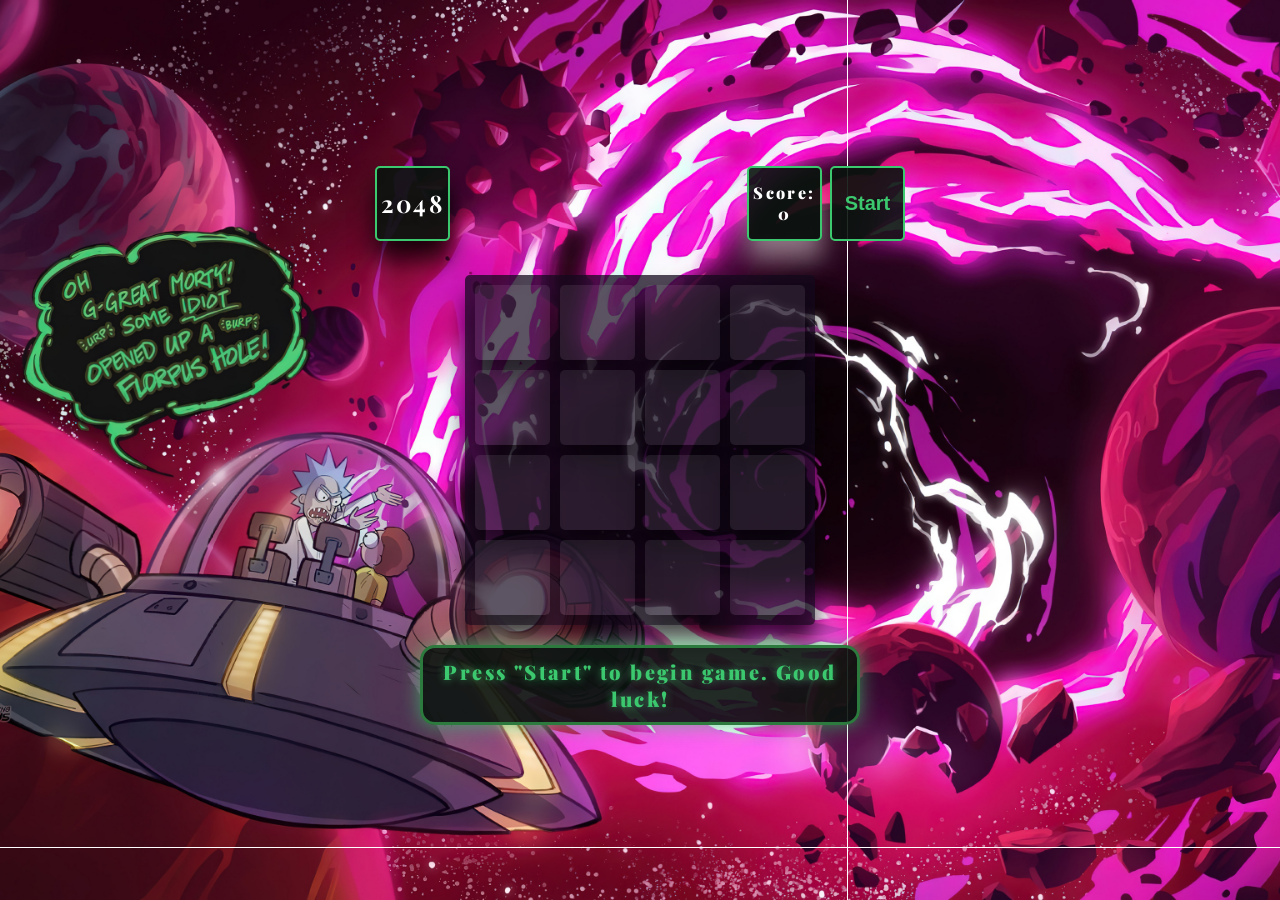
<file: index.html>
<!doctype html><html lang="en"><head><meta charset="utf-8"><meta name="viewport" content="width=device-width, initial-scale=1.0"><title>2048</title><link rel="stylesheet" href="index.5a8c3506.css"><link rel="preconnect" href="https://fonts.googleapis.com"><link rel="preconnect" href="https://fonts.gstatic.com" crossorigin><link href="https://fonts.googleapis.com/css2?family=Permanent+Marker&family=Playfair+Display:ital,wght@0,400..900;1,400..900&family=Raleway:ital,wght@0,100..900;1,100..900&display=swap" rel="stylesheet"></head><body> <div class="container"> <div class="game-header"> <h1>2048</h1> <div class="controls"> <p class="info"> Score: <span class="game-score">0</span> </p> <button class="button start">Start</button> </div> </div> <table class="game-field"> <tbody> <tr class="field-row"> <td class="field-cell"></td> <td class="field-cell"></td> <td class="field-cell"></td> <td class="field-cell"></td> </tr> <tr class="field-row"> <td class="field-cell"></td> <td class="field-cell"></td> <td class="field-cell"></td> <td class="field-cell"></td> </tr> <tr class="field-row"> <td class="field-cell"></td> <td class="field-cell"></td> <td class="field-cell"></td> <td class="field-cell"></td> </tr> <tr class="field-row"> <td class="field-cell"></td> <td class="field-cell"></td> <td class="field-cell"></td> <td class="field-cell"></td> </tr> </tbody> </table> <div class="message-container"> <p class="hidden message message-lose">You lose! Restart the game?</p> <p class="hidden message message-win">Winner! Congrats! You did it!</p> <p class="hidden message message-playing">Keep going to reach 2048!</p> <p class="message message-start"> Press "Start" to begin game. Good luck! </p> </div> </div> <script src="index.38645513.js" type="module"></script><script src="index.fa5b9f0c.js" nomodule defer></script> </body></html>
</file>
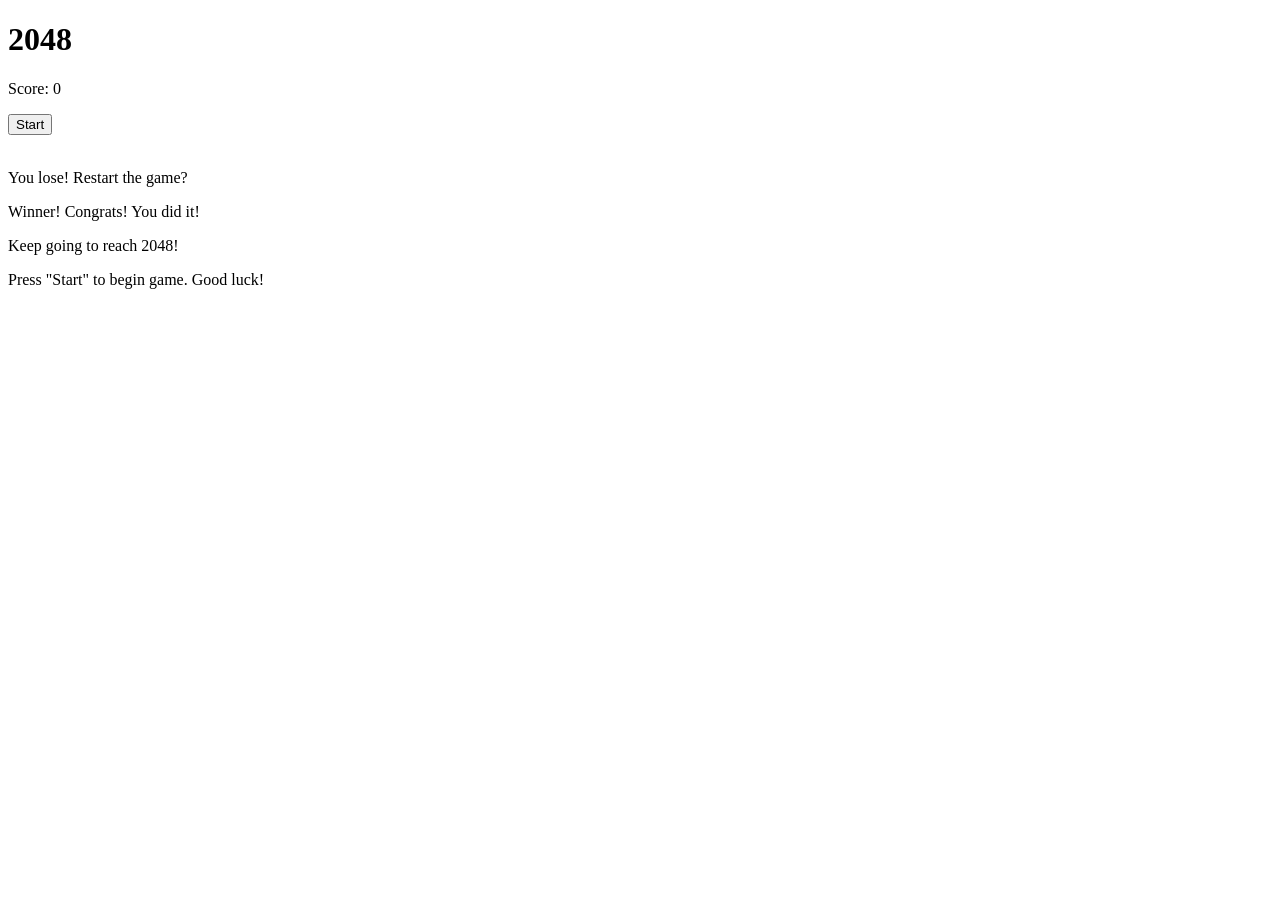
<file: src/index.html>
<!doctype html>
<html lang="en">
  <head>
    <meta charset="UTF-8" />
    <meta
      name="viewport"
      content="width=device-width, initial-scale=1.0"
    />
    <title>2048</title>
    <link
      rel="stylesheet"
      href="./styles/main.scss"
    />
    <link
      rel="preconnect"
      href="https://fonts.googleapis.com"
    />
    <link
      rel="preconnect"
      href="https://fonts.gstatic.com"
      crossorigin="anonymous"
    />
    <link
      href="https://fonts.googleapis.com/css2?family=Permanent+Marker&family=Playfair+Display:ital,wght@0,400..900;1,400..900&family=Raleway:ital,wght@0,100..900;1,100..900&display=swap"
      rel="stylesheet"
    />
  </head>
  <body>
    <div class="container">
      <div class="game-header">
        <h1>2048</h1>
        <div class="controls">
          <p class="info">
            Score:
            <span class="game-score">0</span>
          </p>
          <button class="button start">Start</button>
        </div>
      </div>

      <table class="game-field">
        <tbody>
          <tr class="field-row">
            <td class="field-cell"></td>
            <td class="field-cell"></td>
            <td class="field-cell"></td>
            <td class="field-cell"></td>
          </tr>

          <tr class="field-row">
            <td class="field-cell"></td>
            <td class="field-cell"></td>
            <td class="field-cell"></td>
            <td class="field-cell"></td>
          </tr>

          <tr class="field-row">
            <td class="field-cell"></td>
            <td class="field-cell"></td>
            <td class="field-cell"></td>
            <td class="field-cell"></td>
          </tr>

          <tr class="field-row">
            <td class="field-cell"></td>
            <td class="field-cell"></td>
            <td class="field-cell"></td>
            <td class="field-cell"></td>
          </tr>
        </tbody>
      </table>

      <div class="message-container">
        <p class="message message-lose hidden">You lose! Restart the game?</p>
        <p class="message message-win hidden">Winner! Congrats! You did it!</p>
        <p class="message message-playing hidden">Keep going to reach 2048!</p>
        <p class="message message-start">
          Press "Start" to begin game. Good luck!
        </p>
      </div>
    </div>
    <script
      src="scripts/main.js"
      type="module"
    ></script>
  </body>
</html>
</file>
<file: index.5a8c3506.css>
@keyframes scale-tile{0%{transform:scale(0)}to{transform:scale(1)}}@keyframes start-game-appearance{0%{opacity:0;transform:translateY(-50%)}to{opacity:1;transform:translateY(0)}}@keyframes bgc-image-appear{0%{opacity:0}to{opacity:1}}body{letter-spacing:.1em;-ms-flex-pack:center;justify-content:center;-ms-flex-align:center;align-items:center;min-height:100vh;margin:0;font-family:Playfair Display,serif;font-size:24px;font-weight:900;display:-ms-flexbox;display:flex;position:relative;overflow:hidden}@media (max-width:600px){body{-ms-flex-align:start;align-items:flex-start;padding-top:20px}}body:before{content:"";z-index:-1;background-image:url(rick-and-morty-bgc.fcca3b9e.jpg);background-position:50%;background-repeat:no-repeat;background-size:cover;animation:1.5s ease-out bgc-image-appear;position:fixed;top:0;bottom:0;left:0;right:0}@media (max-width:600px){body:before{background-position:35%}}.field-cell{box-sizing:border-box;text-align:center;-webkit-user-select:none;-ms-user-select:none;user-select:none;text-shadow:0 0 8px rgba(14,15,9,.5);background:rgba(255,255,255,.08);border-radius:5px;width:75px;height:75px;font-size:1.2em;box-shadow:0 18px 24px rgba(0,0,0,.5)}.field-cell--new{animation:.5s ease-in-out scale-tile}.field-cell--2{color:#0a1f14;background:rgba(57,255,136,.85)}.field-cell--4{color:#04231c;background:rgba(0,224,158,.85)}.field-cell--8{color:#04222a;background:rgba(0,200,190,.9)}.field-cell--16{color:#041a2a;background:rgba(0,170,220,.9)}.field-cell--32{color:#f0f6ff;background:rgba(70,130,240,.9)}.field-cell--64{color:#f5f0ff;background:rgba(130,90,240,.9)}.field-cell--128{color:#fdf0ff;background:rgba(190,70,230,.92)}.field-cell--256{color:#fff0fa;background:rgba(230,50,190,.92)}.field-cell--512{color:#fff0f6;background:rgba(245,40,140,.94)}.field-cell--1024{color:#fff2f4;background:rgba(255,60,100,.95)}.field-cell--2048{color:#0a1f14;background:#39ff88;box-shadow:0 0 24px rgba(57,255,136,.9)}.game-field{border-spacing:10px;touch-action:none;background:rgba(20,10,30,.75);border-radius:5px;box-shadow:0 18px 24px rgba(0,0,0,.5)}.game-header{box-sizing:border-box;-ms-flex-pack:justify;justify-content:space-between;width:100%;margin-bottom:24px;padding:10px;display:-ms-flexbox;display:flex}h1{color:#fff;text-shadow:5px 4px 10px rgba(14,32,20,.4);box-sizing:border-box;background:rgba(10,20,15,.9);border:2px solid #3cc86e;border-radius:5px;-ms-flex-pack:center;justify-content:center;-ms-flex-align:center;align-items:center;width:75px;height:75px;margin:0;font-size:24px;display:-ms-flexbox;display:flex;box-shadow:0 18px 24px rgba(0,0,0,.8)}.info{color:#fff;box-sizing:border-box;background:rgba(10,20,15,.9);border:2px solid #3cc86e;border-radius:5px;-ms-flex-direction:column;flex-direction:column;-ms-flex-pack:center;justify-content:center;-ms-flex-align:center;align-items:center;width:75px;height:75px;margin:0 8px 0 0;font-size:16px;display:-ms-flexbox;display:flex;box-shadow:0 18px 24px rgba(232,227,227,.5)}.controls{display:-ms-flexbox;display:flex}.button{cursor:pointer;border:none;border-radius:5px;width:75px;height:75px;font-size:16px;font-weight:700;transition:background .3s,color .3s}.start{color:#3cc86e;background:rgba(10,20,15,.9);border:2px solid #3cc86e;font-size:20px}.start:hover{color:#000;background:#3cc86e;border:2px solid #000}.restart{color:#fff;background:#000;border:2px solid #3cc86e}.restart:hover{color:#3cc86e}.message{color:#3cc86e;text-shadow:0 0 8px rgba(60,200,110,.7);box-sizing:border-box;text-align:center;background:rgba(10,20,15,.9);border:3px solid #2d7a3f;border-radius:15px;width:100%;padding:10px;font-size:20px;box-shadow:0 0 20px rgba(60,200,110,.7)}.hidden{display:none}.container{-ms-flex-direction:column;flex-direction:column;-ms-flex-align:center;align-items:center;width:550px;animation:2s cubic-bezier(.34,1.5,.64,1) start-game-appearance;display:-ms-flexbox;display:flex}@media (max-width:600px){.container{box-sizing:border-box;width:100%;padding:0 5px}}.message-win{color:#f9f6f2;background:#edc22e}.message-container{width:80%}
/*# sourceMappingURL=index.5a8c3506.css.map */
</file>
